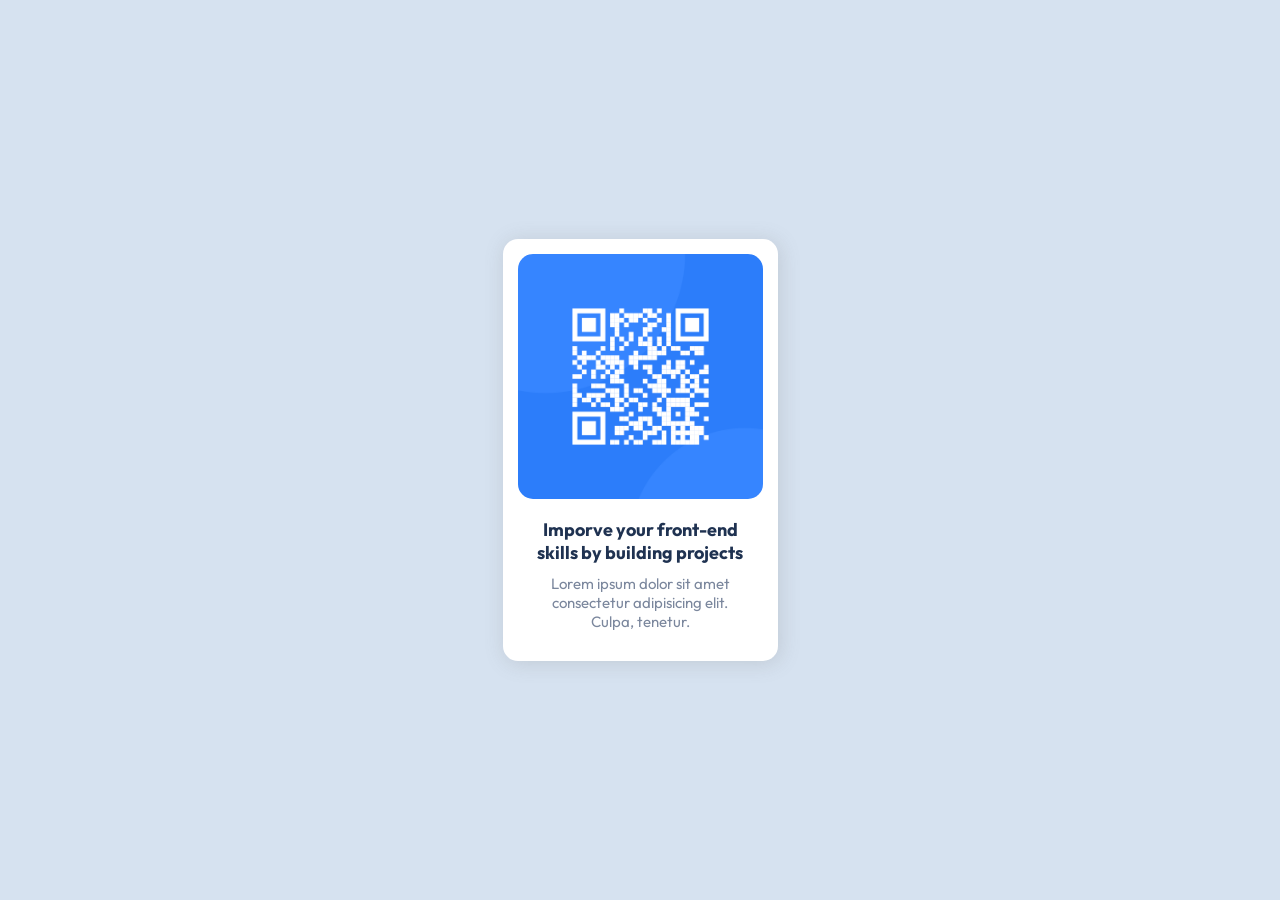
<file: index.html>
<!DOCTYPE html>
<html lang="en">
  <head>
    <meta charset="UTF-8" />
    <meta name="viewport" content="width=device-width, initial-scale=1.0" />
    <!-- displays site properly based on user's device -->

    <link
      rel="icon"
      type="image/png"
      sizes="32x32"
      href="./images/favicon-32x32.png"
    />
    <link rel="stylesheet" href="./main.css" />

    <title>Frontend Mentor | QR code component</title>

    <!-- <style>
      .attribution {
        font-size: 11px;
        text-align: center;
      }
      .attribution a {
        color: hsl(228, 45%, 44%);
      }
    </style> -->
  </head>
  <body>
    <div class="container">
      <div class="image">
        <img src="./images/image-qr-code.png" alt="" />
      </div>
      <div class="title">
        Imporve your front-end skills by building projects
      </div>
      <div class="info">
        Lorem ipsum dolor sit amet consectetur adipisicing elit. Culpa, tenetur.
      </div>
    </div>
    <!-- <div class="attribution">
      Challenge by
      <a href="https://www.frontendmentor.io?ref=challenge" target="_blank"
        >Frontend Mentor</a
      >. Coded by <a href="#">Dineth Pramodya ( dinethlive )</a>.
    </div> -->
  </body>
</html>
</file>
<file: main.css>
@import url("https://fonts.googleapis.com/css2?family=Outfit:wght@400;700&display=swap");

/* font-family: "Outfit", sans-serif; */
body {
  margin: 0;
  padding: 0;
  height: 100vh;
  display: flex;
  justify-content: center;
  align-items: center;
  background-color: hsl(212, 45%, 89%);
}
.container {
  width: 275px;
  height: auto;
  background-color: hsl(0, 0%, 100%);
  border-radius: 15px;
  box-shadow: 2px 2px 20px 1px rgba(113, 113, 113, 0.2);
}
img {
  width: 245px;
  margin-left: 15px;
  margin-top: 15px;
  border-radius: 15px;
}
.title {
  text-align: center;
  font-family: "Outfit", sans-serif;
  font-size: 18px;
  font-weight: 700;
  color: hsl(218, 44%, 22%);
  margin: 25px;
  margin-bottom: -20px;
  margin-top: 15px;
}
.info {
  font-family: "Outfit", sans-serif;
  font-size: 15px;
  font-weight: 400;
  color: hsl(220, 15%, 55%);
  text-align: center;
  margin: 30px;
}
</file>
